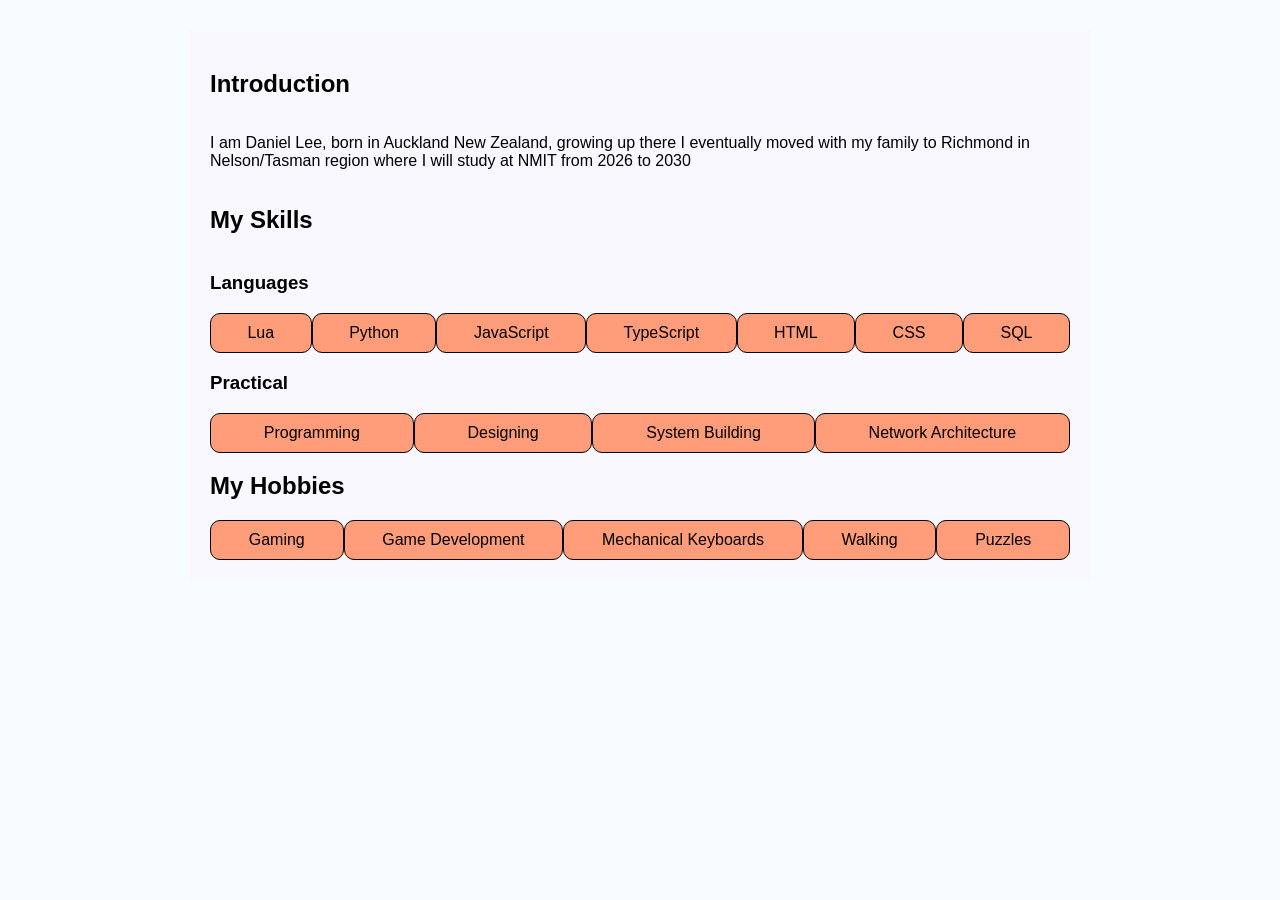
<file: components/about/about.html>
<!DOCTYPE html>

<html lang="en">
    <head>
        <meta charset="UTF-8">
        <meta name="viewport" content="width=device-width, initial-scale=1.0">
        <title>Document</title>
        <!-- Global Styling -->
        <link rel="stylesheet" href="/assets/global-styles/styling.css">
    </head>
    <body>
        <main>
            <h2>Introduction</h2>
            <p>
                I am Daniel Lee, born in Auckland New Zealand, growing up there I eventually
                moved with my family to Richmond in Nelson/Tasman region where I will study
                at NMIT from 2026 to 2030
            </p>
            <h2>My Skills</h2>
            <h3>Languages</h3>
            <div class="tag-list languages">
                <p class="tag">Lua</p>
                <p class="tag">Python</p>
                <p class="tag">JavaScript</p>
                <p class="tag">TypeScript</p>
                <p class="tag">HTML</p>
                <p class="tag">CSS</p>
                <p class="tag">SQL</p>
            </div>
            <h3>Practical</h3>
            <div class="tag-list practial-skills">
                <p class="tag">Programming</p>
                <p class="tag">Designing</p>
                <p class="tag">System Building</p>
                <p class="tag">Network Architecture</p>
            </div>
            <h2>My Hobbies</h2>
            <div class="tag-list hobbies">
                <p class="tag">Gaming</p>
                <p class="tag">Game Development</p>
                <p class="tag">Mechanical Keyboards</p>
                <p class="tag">Walking</p>
                <p class="tag">Puzzles</p>
            </div>
        </main>
    </body>
</html>
</file>
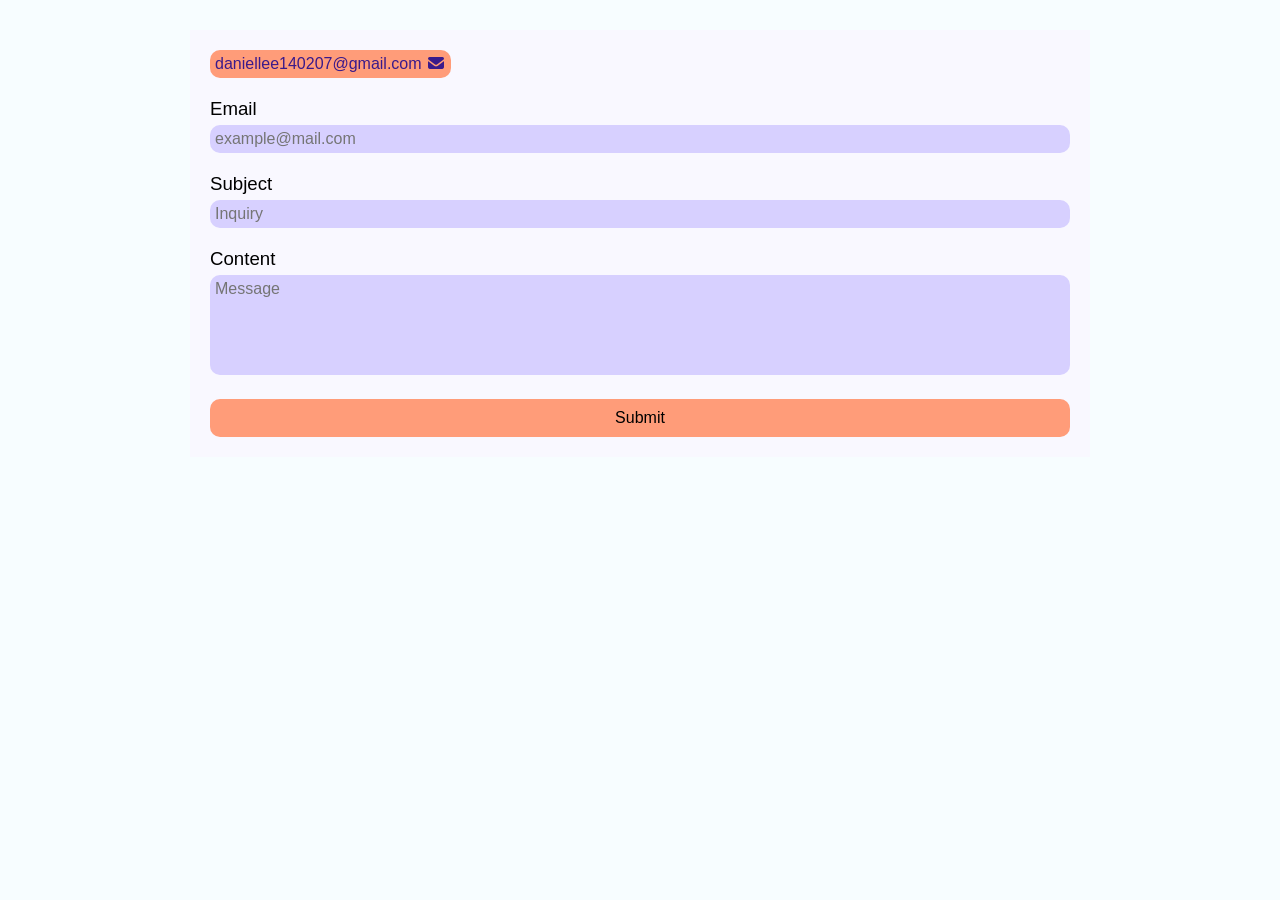
<file: components/contact/contact.html>
<!DOCTYPE html>

<html lang="en">
    <head>
        <meta charset="UTF-8">
        <meta name="viewport" content="width=device-width, initial-scale=1.0">
        <title>Document</title>
        <!-- FontAwesome Library -->
        <link rel="stylesheet" href="/assets/fontawesome/css/fontawesome.min.css">
        <link rel="stylesheet" href="/assets/fontawesome/css/brands.min.css">
        <link rel="stylesheet" href="/assets/fontawesome/css/solid.min.css">
        <!-- Component CSS -->
        <link rel="stylesheet" href="./contact.css">
        <!-- Global Styling -->
        <link rel="stylesheet" href="/assets/global-styles/styling.css">
    </head>
    <body>
        <main>
            <div class="contact-list">
                <a href="mailto:daniellee140207@gmail.com">daniellee140207@gmail.com <i class="fa-solid fa-envelope"></i></a>
                <form>
                    <label for="email">Email</label>
                    <input id="email" type="email" name="email" placeholder="example@mail.com" autocomplete="address-level1" required />
                    <label for="subject">Subject</label>
                    <input id="subject" type="text" name="subject" placeholder="Inquiry" required />
                    <label for="content">Content</label>
                    <textarea id="content" name="content" placeholder="Message" rows="5" required></textarea>
                    <input type="submit">
                </form>
            </div>
        </main>
    </body>
</html>
</file>
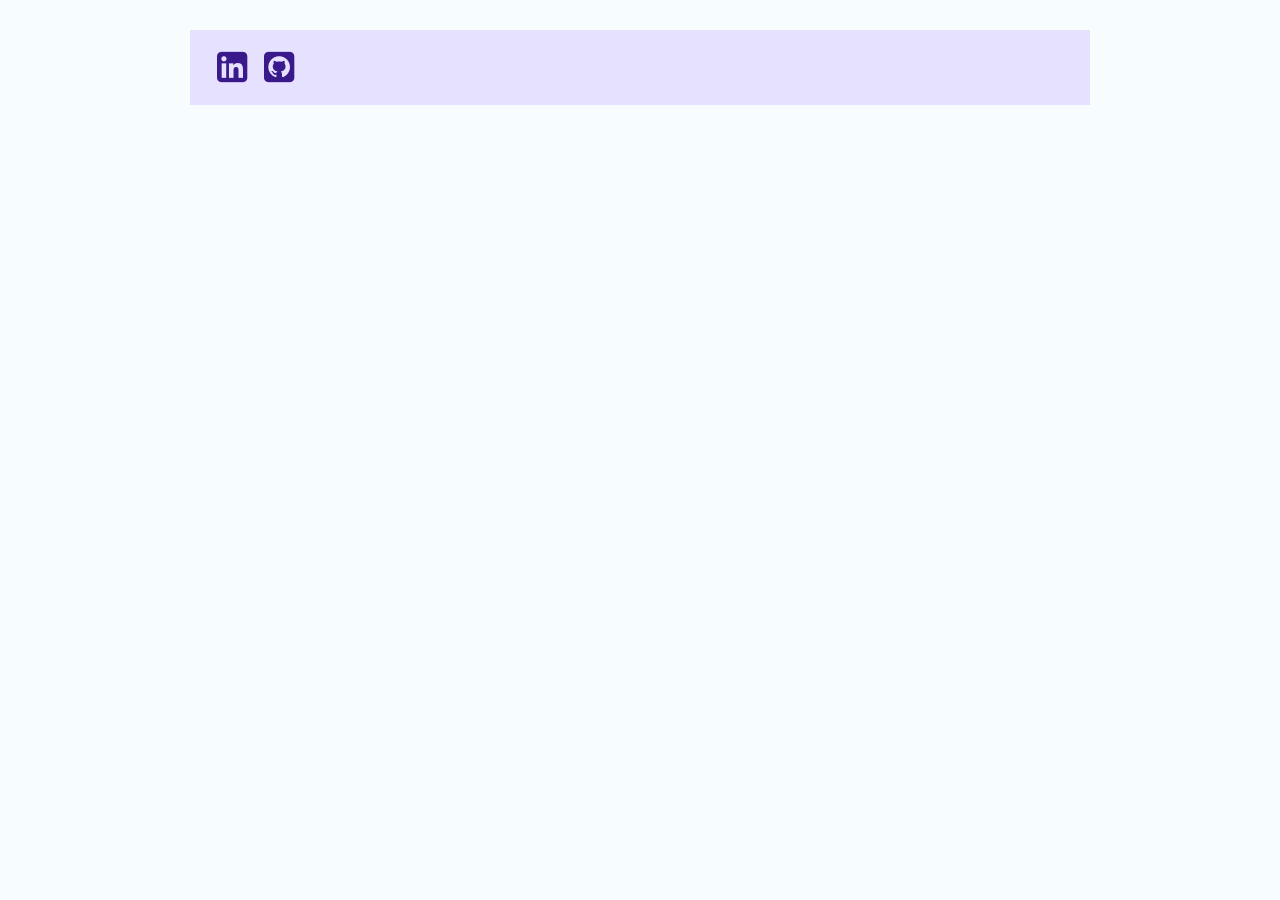
<file: components/footer/footer.html>
<!DOCTYPE html>

<html lang="en">
    <head>
        <meta charset="UTF-8">
        <meta name="viewport" content="width=device-width, initial-scale=1.0">
        <title>Document</title>
        <!-- FontAwesome Library -->
        <link rel="stylesheet" href="/assets/fontawesome/css/fontawesome.min.css">
        <link rel="stylesheet" href="/assets/fontawesome/css/brands.min.css">
        <!-- Component CSS -->
        <link rel="stylesheet" href="/components/footer/footer.css">
        <!-- Global Styling -->
        <link rel="stylesheet" href="/assets/global-styles/styling.css">
    </head>
    <body>
        <footer>
            <a href="https://www.linkedin.com/in/daniel-lee-90303b360/" class="fa-brands fa-square-linkedin" target="_blank"></a>
            <a href="https://github.com/daniel-lee3" class="fa-brands fa-square-github" target="_blank"></a>
        </footer>
    </body>
</html>
</file>
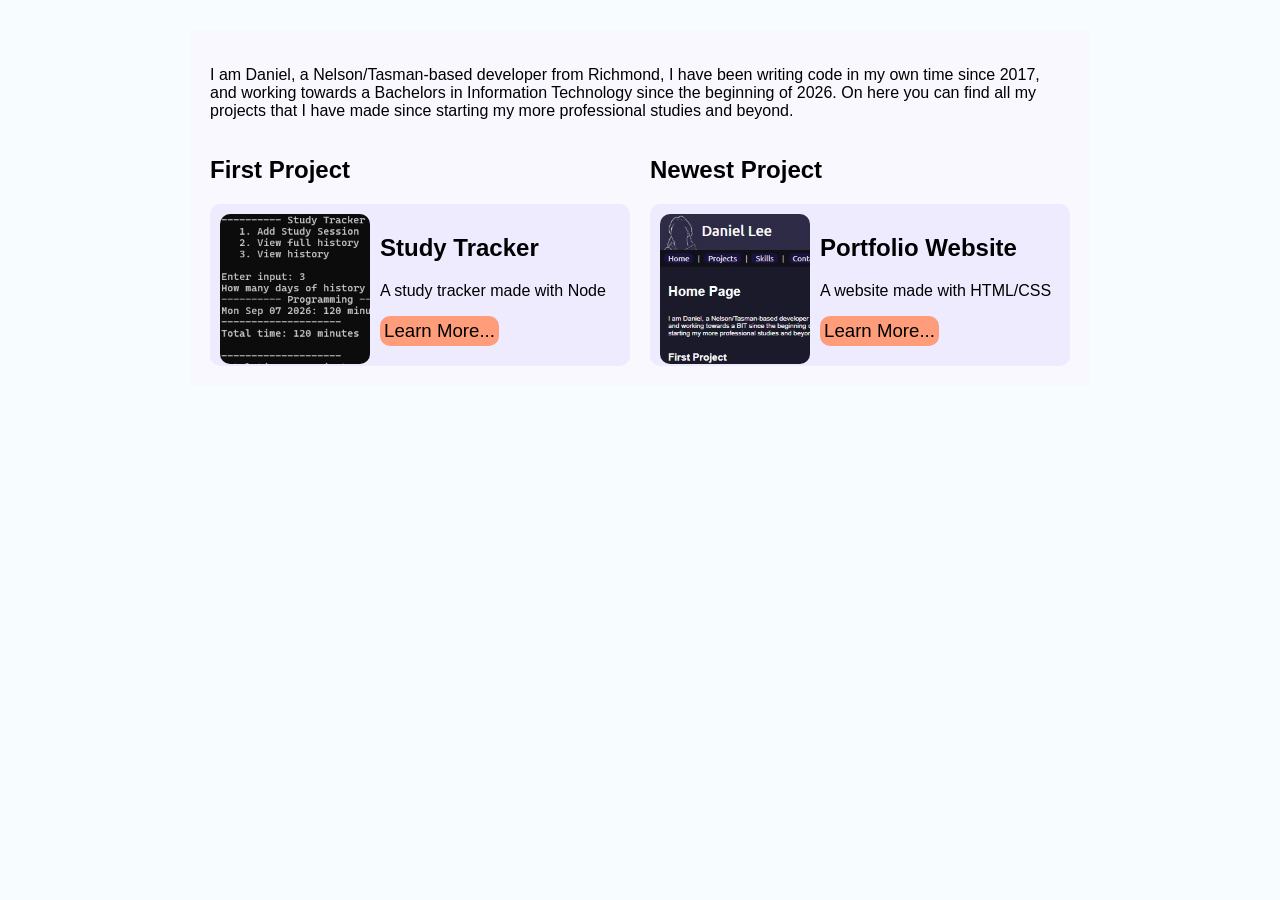
<file: components/home/home.html>
<!DOCTYPE html>
<html lang="en">
    <head>
        <meta charset="UTF-8">
        <meta name="viewport" content="width=device-width, initial-scale=1.0">
        <title>Document</title>
        <!-- Component CSS -->
        <link rel="stylesheet" href="/components/projects/projects.css">
        <!-- Global Styling -->
        <link rel="stylesheet" href="/assets/global-styles/styling.css">
    </head>
    <body>
        <main>
            <p>
                I am Daniel, a Nelson/Tasman-based developer from Richmond, I have been
                writing code in my own time since 2017, and working towards a Bachelors
                in Information Technology since the beginning of 2026. On here you can
                find all my projects that I have made since starting my more professional
                studies and beyond.
            </p>
            <div class="project-list">
                <section class="project-highlight">
                    <h2>First Project</h2>
                    <div class="project-overview">
                        <img src="/assets/images/study-tracker.webp" alt="Terminal Running Study Tracker" />
                        <h2>Study Tracker</h2>
                        <p>A study tracker made with Node</p>
                        <a href="#">Learn More...</a>
                    </div>
                </section>
                <section class="project-highlight">
                    <h2>Newest Project</h2>
                    <div class="project-overview">
                        <img src="/assets/images/portfolio.webp" alt="Screenshot of this website" />
                        <h2>Portfolio Website</h2>
                        <p>A website made with HTML/CSS</p>
                        <a href="#">Learn More...</a>
                    </div>
                </section>
            </div>
        </main>
    </body>
</html>
</file>
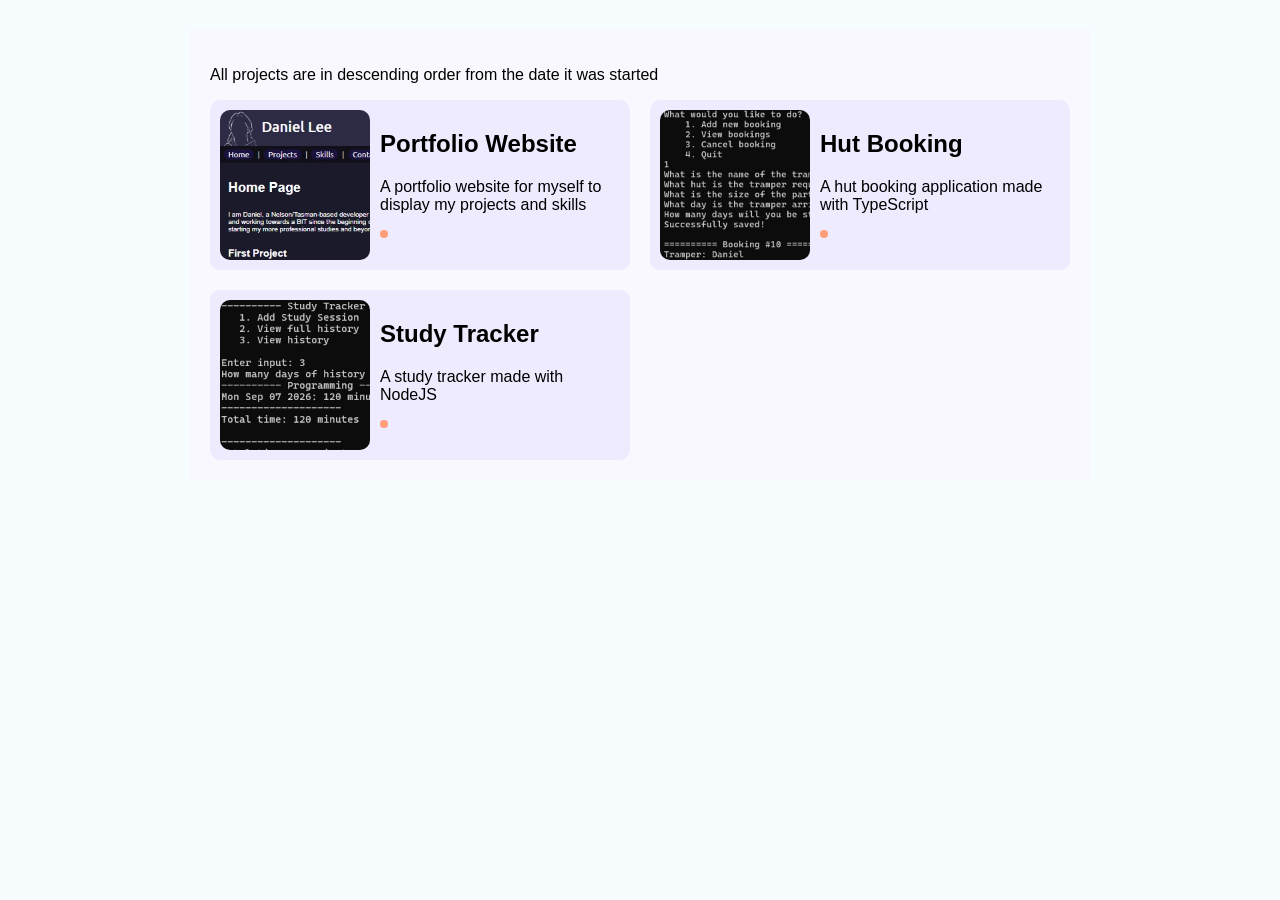
<file: components/projects/projects.html>
<!DOCTYPE html>

<html lang="en">
    <head>
        <meta charset="UTF-8">
        <meta name="viewport" content="width=device-width, initial-scale=1.0">
        <title>Document</title>
        <!-- Component CSS -->
        <link rel="stylesheet" href="/components/projects/projects.css">
        <!-- Global Styling -->
        <link rel="stylesheet" href="/assets/global-styles/styling.css">
    </head>
    <body>
        <main>
            <p>All projects are in descending order from the date it was started</p>
            <div class="project-list">
                <div class="project-overview">
                    <img src="/assets/images/portfolio.webp" alt="Screenshot of this website" />
                    <h2>Portfolio Website</h2>
                    <p>A portfolio website for myself to display my projects and skills</p>
                    <a href="https://github.com/daniel-lee3/portfolio-website/" target="_blank"><i class="fa-brands fa-github"></i></a>
                </div>
                <div class="project-overview">
                    <img src="/assets/images/hut-booking.webp" alt="Terminal Running Hut Booking" />
                    <h2>Hut Booking</h2>
                    <p>A hut booking application made with TypeScript</p>
                    <a href="https://github.com/daniel-lee3/sdv503-a3-hut-booking" target="_blank"><i class="fa-brands fa-github"></i></a>
                </div>
                <div class="project-overview">
                    <img src="/assets/images/study-tracker.webp" alt="Terminal Running Study Tracker" />
                    <h2>Study Tracker</h2>
                    <p>A study tracker made with NodeJS</p>
                    <a href="https://github.com/daniel-lee3/sdv503-a2-study-tracker-13536795" target="_blank"><i class="fa-brands fa-github"></i></a>
                </div>
            </div>
        </main>
    </body>
</html>
</file>
<file: assets/global-styles/styling.css>
@font-face {
    font-family: 'Ubuntu'; /* Name you'll use in CSS */
    src: url('/assets/fonts/Ubuntu-Regular.ttf') format('truetype');
    font-weight: 400;
    font-style: normal;
    font-display: swap;
}
@font-face {
    font-family: 'Ubuntu';
    src: url('/assets/fonts/Ubuntu-Medium.ttf') format('truetype');
    font-weight: 500;
    font-style: normal;
    font-display: swap;
}

:root {
    --max-width-size: 900px;
}

body {
    /* Webpage font */
    font-family: "Roboto", sans-serif;
    font-optical-sizing: auto;
    font-weight: 400;
    font-style: normal;
    font-variation-settings:
        "wdth" 100;
    
    max-width: var(--max-width-size);
    margin-left: auto;
    margin-right: auto;
    margin-top: 0px;
    margin-bottom: 0px;
}

a {
    transition: 
        background-color 180ms ease,
        color 180ms ease,
        scale 200ms ease;
    text-decoration: none;
}

a:hover {
    scale: 1.06;
}

a:active {
    scale: 0.9;
}

a:focus {
    border-width: 1px;
    border-style: solid;
}

main {
    display: flex;
    flex-direction: column;
    padding: 20px;
}

.tag-list {
    display: flex;
    flex-wrap: wrap;
}

.tag {
    border-width: 1px;
    border-style: solid;
    margin: 0;
    padding: 10px;
    border-radius: 10px;
    flex-grow: 1;
    text-align: center;
}

section {
    display: inline;
    width: fit-content;
    position: relative;
}

@media screen and (min-width: 900px) {
    body {
        margin-top: 30px;
        margin-bottom: 30px;
    }
}

body::after {
    /*content: "\00a9 2026 Daniel Lee";*/
}

.project-highlight {
    display: block;
    flex-shrink: 1;
    width: 400px;
    margin-right: 20px;
}

.project-highlight .project-overview {
    width: 100%;
}

@media (prefers-color-scheme: light) {
    body {
        background-color: rgb(247, 253, 255);
        color: #000;
    }

    .logo {
        content: url("/assets/images/logo-light.png");
    }

    a {
        color: #3a1a8b;
    }

    a:hover {
        color: #2a1463;
    }

    a:active {
        color: #6e4dc3;
    }

    a:focus {
        border-color: #111;
    }

    main {
        background-color: #f9f8ff;
    }

    .tag {
        background-color: #ff9c79;
    }
}

@media (prefers-color-scheme: dark) {
    body {
        background-color: #111017;
        color: #fff;
    }

    .logo {
        content: url("/assets/images/logo-dark.png");
    }

    nav {
        background-color: #111017;
        color: #ccc;
    }

    a {
        color: #eee;
    }

    a:hover {
        color: #bbb;
    }

    a:active {
        color: #888;
    }

    a:focus {
        border-color: #eee;
    }

    main {
        background-color: #1b1a2a;
    }

    .tag {
        background-color: #b65633;
    }
}
</file>
<file: components/contact/contact.css>
.contact-list {
    display: flex;
    gap: 20px;
    flex-wrap: wrap;
}

.contact-list form {
    width: 100%;
}

.contact-list label {
    font-size: 14pt;
}

.contact-list input, .contact-list textarea {
    resize: none;
    border: 0px;
    border-radius: 10px;
    width: calc(100% - 10px);
    padding: 5px;
    margin: 5px 0px 20px 0px;
    font: inherit;
    color: inherit;
}

.contact-list input[type="submit"] {
    cursor: pointer;
    width: 100%;
    padding: 10px;
    margin: 0px;
    transition: scale 200ms ease;
}

.contact-list input[type="submit"]:hover {
    scale: 1.04;
}

.contact-list input[type="submit"]:active {
    scale: 0.9;
}

.contact-list a {
    border-radius: 10px;
    padding: 5px;
}

@media (prefers-color-scheme: light) {
    .contact-list input, .contact-list textarea {
        background-color: #d7d0ff;
    }
    .contact-list input[type="submit"], .contact-list a {
        background-color: #ff9c79;
    }
}

@media (prefers-color-scheme: dark) {
    .contact-list input, .contact-list textarea {
        background-color: #272543;
    }
    .contact-list input[type="submit"], .contact-list a {
        background-color: #b65633;
    }
}
</file>
<file: components/footer/footer.css>
footer {
    padding: 20px;
}

footer a {
    font-size: 26pt;
    text-decoration: none;
}

@media (prefers-color-scheme: light) {
    footer {
        background-color: #e6e1ff;
    }
}

@media (prefers-color-scheme: dark) {
    footer {
        background-color: #2d2b45;
    }
}
</file>
<file: components/projects/projects.css>
.project-overview {
    display: block;
    width: 400px;
    flex-shrink: 1;
    border-radius: 10px;
    padding: 10px;
}

.project-overview img {
    height: 150px;
    width: 150px;
    float: left;
    border-radius: 10px;
    margin-right: 10px;
}

.project-overview a {
    display: inline-block;
    padding: 4px;
    margin-bottom: 10px;
    border-radius: 10px;
    font-size: 14pt;
}

.project-overview a:focus {
    border-width: 1px;
    border-style: solid;
}

.project-list {
    display: flex;
    flex-direction: row;
    flex-wrap: wrap;
    gap: 20px;
}

@media (prefers-color-scheme: light) {
    .project-overview {
        background-color: #eeebff;
    }

    .project-overview a {
        background-color: #ff9c79;
        color: #000;
    }

    .project-overview a:hover {
        background-color: #d69068;
    }
}

@media (prefers-color-scheme: dark) {
    .project-overview {
        background-color: #111017;
    }

    .project-overview a {
        background-color: #b65633;
        color: #fff;
    }

    .project-overview a:hover {
        background-color: rgb(91, 52, 30);
    }
}
</file>
<file: assets/fontawesome/css/brands.min.css>
/*!
 * Font Awesome Free 7.3.1 by @fontawesome - https://fontawesome.com
 * License - https://fontawesome.com/license/free (Icons: CC BY 4.0, Fonts: SIL OFL 1.1, Code: MIT License)
 * Copyright 2026 Fonticons, Inc.
 */
:root, :host {
  --fa-family-brands: 'Font Awesome 7 Brands';
  --fa-font-brands: normal 400 1em/1 var(--fa-family-brands);
}

@font-face {
  font-family: "Font Awesome 7 Brands";
  font-style: normal;
  font-weight: 400;
  font-display: block;
  src: url("../webfonts/fa-brands-400.woff2");
}
.fab,
.fa-brands,
.fa-classic.fa-brands {
  --fa-family: var(--fa-family-brands);
  --fa-style: 400;
}

.fa-firefox-browser {
  --fa: "\e007";
}

.fa-ideal {
  --fa: "\e013";
}

.fa-microblog {
  --fa: "\e01a";
}

.fa-square-pied-piper {
  --fa: "\e01e";
}

.fa-pied-piper-square {
  --fa: "\e01e";
}

.fa-unity {
  --fa: "\e049";
}

.fa-dailymotion {
  --fa: "\e052";
}

.fa-square-instagram {
  --fa: "\e055";
}

.fa-instagram-square {
  --fa: "\e055";
}

.fa-mixer {
  --fa: "\e056";
}

.fa-shopify {
  --fa: "\e057";
}

.fa-deezer {
  --fa: "\e077";
}

.fa-edge-legacy {
  --fa: "\e078";
}

.fa-google-pay {
  --fa: "\e079";
}

.fa-rust {
  --fa: "\e07a";
}

.fa-tiktok {
  --fa: "\e07b";
}

.fa-unsplash {
  --fa: "\e07c";
}

.fa-cloudflare {
  --fa: "\e07d";
}

.fa-guilded {
  --fa: "\e07e";
}

.fa-hive {
  --fa: "\e07f";
}

.fa-42-group {
  --fa: "\e080";
}

.fa-innosoft {
  --fa: "\e080";
}

.fa-instalod {
  --fa: "\e081";
}

.fa-octopus-deploy {
  --fa: "\e082";
}

.fa-perbyte {
  --fa: "\e083";
}

.fa-uncharted {
  --fa: "\e084";
}

.fa-watchman-monitoring {
  --fa: "\e087";
}

.fa-wodu {
  --fa: "\e088";
}

.fa-wirsindhandwerk {
  --fa: "\e2d0";
}

.fa-wsh {
  --fa: "\e2d0";
}

.fa-bots {
  --fa: "\e340";
}

.fa-cmplid {
  --fa: "\e360";
}

.fa-bilibili {
  --fa: "\e3d9";
}

.fa-golang {
  --fa: "\e40f";
}

.fa-pix {
  --fa: "\e43a";
}

.fa-sitrox {
  --fa: "\e44a";
}

.fa-hashnode {
  --fa: "\e499";
}

.fa-meta {
  --fa: "\e49b";
}

.fa-padlet {
  --fa: "\e4a0";
}

.fa-nfc-directional {
  --fa: "\e530";
}

.fa-nfc-symbol {
  --fa: "\e531";
}

.fa-screenpal {
  --fa: "\e570";
}

.fa-space-awesome {
  --fa: "\e5ac";
}

.fa-square-font-awesome {
  --fa: "\e5ad";
}

.fa-square-gitlab {
  --fa: "\e5ae";
}

.fa-gitlab-square {
  --fa: "\e5ae";
}

.fa-odysee {
  --fa: "\e5c6";
}

.fa-stubber {
  --fa: "\e5c7";
}

.fa-debian {
  --fa: "\e60b";
}

.fa-shoelace {
  --fa: "\e60c";
}

.fa-threads {
  --fa: "\e618";
}

.fa-square-threads {
  --fa: "\e619";
}

.fa-square-x-twitter {
  --fa: "\e61a";
}

.fa-x-twitter {
  --fa: "\e61b";
}

.fa-opensuse {
  --fa: "\e62b";
}

.fa-letterboxd {
  --fa: "\e62d";
}

.fa-square-letterboxd {
  --fa: "\e62e";
}

.fa-mintbit {
  --fa: "\e62f";
}

.fa-google-scholar {
  --fa: "\e63b";
}

.fa-brave {
  --fa: "\e63c";
}

.fa-brave-reverse {
  --fa: "\e63d";
}

.fa-pixiv {
  --fa: "\e640";
}

.fa-upwork {
  --fa: "\e641";
}

.fa-webflow {
  --fa: "\e65c";
}

.fa-signal-messenger {
  --fa: "\e663";
}

.fa-bluesky {
  --fa: "\e671";
}

.fa-jxl {
  --fa: "\e67b";
}

.fa-square-upwork {
  --fa: "\e67c";
}

.fa-web-awesome {
  --fa: "\e682";
}

.fa-square-web-awesome {
  --fa: "\e683";
}

.fa-square-web-awesome-stroke {
  --fa: "\e684";
}

.fa-dart-lang {
  --fa: "\e693";
}

.fa-flutter {
  --fa: "\e694";
}

.fa-files-pinwheel {
  --fa: "\e69f";
}

.fa-css {
  --fa: "\e6a2";
}

.fa-square-bluesky {
  --fa: "\e6a3";
}

.fa-openai {
  --fa: "\e7cf";
}

.fa-square-linkedin {
  --fa: "\e7d0";
}

.fa-cash-app {
  --fa: "\e7d4";
}

.fa-disqus {
  --fa: "\e7d5";
}

.fa-eleventy {
  --fa: "\e7d6";
}

.fa-11ty {
  --fa: "\e7d6";
}

.fa-kakao-talk {
  --fa: "\e7d7";
}

.fa-linktree {
  --fa: "\e7d8";
}

.fa-notion {
  --fa: "\e7d9";
}

.fa-pandora {
  --fa: "\e7da";
}

.fa-pixelfed {
  --fa: "\e7db";
}

.fa-tidal {
  --fa: "\e7dc";
}

.fa-vsco {
  --fa: "\e7dd";
}

.fa-w3c {
  --fa: "\e7de";
}

.fa-lumon {
  --fa: "\e7e2";
}

.fa-lumon-drop {
  --fa: "\e7e3";
}

.fa-square-figma {
  --fa: "\e7e4";
}

.fa-tex {
  --fa: "\e7ff";
}

.fa-duolingo {
  --fa: "\e812";
}

.fa-supportnow {
  --fa: "\e833";
}

.fa-tor-browser {
  --fa: "\e838";
}

.fa-typescript {
  --fa: "\e840";
}

.fa-square-deskpro {
  --fa: "\e844";
}

.fa-circle-zulip {
  --fa: "\e851";
}

.fa-julia {
  --fa: "\e852";
}

.fa-zulip {
  --fa: "\e853";
}

.fa-unison {
  --fa: "\e854";
}

.fa-board-game-geek {
  --fa: "\e855";
}

.fa-bgg {
  --fa: "\e855";
}

.fa-ko-fi {
  --fa: "\e856";
}

.fa-kubernetes {
  --fa: "\e857";
}

.fa-postgresql {
  --fa: "\e858";
}

.fa-scaleway {
  --fa: "\e859";
}

.fa-venmo {
  --fa: "\e85a";
}

.fa-venmo-v {
  --fa: "\e85b";
}

.fa-unreal-engine {
  --fa: "\e85c";
}

.fa-globaleaks {
  --fa: "\e85d";
}

.fa-solana {
  --fa: "\e85e";
}

.fa-threema {
  --fa: "\e85f";
}

.fa-forgejo {
  --fa: "\e860";
}

.fa-claude {
  --fa: "\e861";
}

.fa-gitee {
  --fa: "\e863";
}

.fa-xmpp {
  --fa: "\e864";
}

.fa-fediverse {
  --fa: "\e865";
}

.fa-tailwind-css {
  --fa: "\e866";
}

.fa-arch-linux {
  --fa: "\e867";
}

.fa-svelte {
  --fa: "\e868";
}

.fa-hugging-face {
  --fa: "\e869";
}

.fa-leetcode {
  --fa: "\e86a";
}

.fa-openstreetmap {
  --fa: "\e86b";
}

.fa-ultralytics {
  --fa: "\e86d";
}

.fa-ultralytics-hub {
  --fa: "\e86e";
}

.fa-ultralytics-yolo {
  --fa: "\e86f";
}

.fa-obsidian {
  --fa: "\e879";
}

.fa-zoom {
  --fa: "\e87b";
}

.fa-vim {
  --fa: "\e88a";
}

.fa-symfonycasts {
  --fa: "\e8ab";
}

.fa-build-awesome {
  --fa: "\e8ac";
}

.fa-codeberg {
  --fa: "\e8ad";
}

.fa-devpost {
  --fa: "\e8ae";
}

.fa-internet-archive {
  --fa: "\e8b1";
}

.fa-lets-encrypt {
  --fa: "\e8b2";
}

.fa-matrix {
  --fa: "\e8b3";
}

.fa-mattermost {
  --fa: "\e8b4";
}

.fa-nextcloud {
  --fa: "\e8b5";
}

.fa-roblox-creator-studio {
  --fa: "\e8b6";
}

.fa-square-build-awesome-stroke {
  --fa: "\e8b7";
}

.fa-substack {
  --fa: "\e8b8";
}

.fa-tesla {
  --fa: "\e8b9";
}

.fa-xrp {
  --fa: "\e8ba";
}

.fa-xrpl {
  --fa: "\e8bb";
}

.fa-youtube-shorts {
  --fa: "\e8bc";
}

.fa-ror {
  --fa: "\e8bd";
}

.fa-visual-studio {
  --fa: "\e8be";
}

.fa-dolibarr {
  --fa: "\e8bf";
}

.fa-obs-studio {
  --fa: "\e8c0";
}

.fa-storybook {
  --fa: "\e8c1";
}

.fa-a11y-project {
  --fa: "\e8c2";
}

.fa-copilot {
  --fa: "\e8c7";
}

.fa-square-twitter {
  --fa: "\f081";
}

.fa-twitter-square {
  --fa: "\f081";
}

.fa-square-facebook {
  --fa: "\f082";
}

.fa-facebook-square {
  --fa: "\f082";
}

.fa-linkedin {
  --fa: "\f08c";
}

.fa-square-github {
  --fa: "\f092";
}

.fa-github-square {
  --fa: "\f092";
}

.fa-twitter {
  --fa: "\f099";
}

.fa-facebook {
  --fa: "\f09a";
}

.fa-github {
  --fa: "\f09b";
}

.fa-pinterest {
  --fa: "\f0d2";
}

.fa-square-pinterest {
  --fa: "\f0d3";
}

.fa-pinterest-square {
  --fa: "\f0d3";
}

.fa-square-google-plus {
  --fa: "\f0d4";
}

.fa-google-plus-square {
  --fa: "\f0d4";
}

.fa-google-plus-g {
  --fa: "\f0d5";
}

.fa-linkedin-in {
  --fa: "\f0e1";
}

.fa-github-alt {
  --fa: "\f113";
}

.fa-maxcdn {
  --fa: "\f136";
}

.fa-html5 {
  --fa: "\f13b";
}

.fa-css3 {
  --fa: "\f13c";
}

.fa-btc {
  --fa: "\f15a";
}

.fa-youtube {
  --fa: "\f167";
}

.fa-xing {
  --fa: "\f168";
}

.fa-square-xing {
  --fa: "\f169";
}

.fa-xing-square {
  --fa: "\f169";
}

.fa-dropbox {
  --fa: "\f16b";
}

.fa-stack-overflow {
  --fa: "\f16c";
}

.fa-instagram {
  --fa: "\f16d";
}

.fa-flickr {
  --fa: "\f16e";
}

.fa-adn {
  --fa: "\f170";
}

.fa-bitbucket {
  --fa: "\f171";
}

.fa-tumblr {
  --fa: "\f173";
}

.fa-square-tumblr {
  --fa: "\f174";
}

.fa-tumblr-square {
  --fa: "\f174";
}

.fa-apple {
  --fa: "\f179";
}

.fa-windows {
  --fa: "\f17a";
}

.fa-android {
  --fa: "\f17b";
}

.fa-linux {
  --fa: "\f17c";
}

.fa-dribbble {
  --fa: "\f17d";
}

.fa-skype {
  --fa: "\f17e";
}

.fa-foursquare {
  --fa: "\f180";
}

.fa-trello {
  --fa: "\f181";
}

.fa-gratipay {
  --fa: "\f184";
}

.fa-vk {
  --fa: "\f189";
}

.fa-weibo {
  --fa: "\f18a";
}

.fa-renren {
  --fa: "\f18b";
}

.fa-pagelines {
  --fa: "\f18c";
}

.fa-stack-exchange {
  --fa: "\f18d";
}

.fa-square-vimeo {
  --fa: "\f194";
}

.fa-vimeo-square {
  --fa: "\f194";
}

.fa-slack {
  --fa: "\f198";
}

.fa-slack-hash {
  --fa: "\f198";
}

.fa-wordpress {
  --fa: "\f19a";
}

.fa-openid {
  --fa: "\f19b";
}

.fa-yahoo {
  --fa: "\f19e";
}

.fa-google {
  --fa: "\f1a0";
}

.fa-reddit {
  --fa: "\f1a1";
}

.fa-square-reddit {
  --fa: "\f1a2";
}

.fa-reddit-square {
  --fa: "\f1a2";
}

.fa-stumbleupon-circle {
  --fa: "\f1a3";
}

.fa-stumbleupon {
  --fa: "\f1a4";
}

.fa-delicious {
  --fa: "\f1a5";
}

.fa-digg {
  --fa: "\f1a6";
}

.fa-pied-piper-pp {
  --fa: "\f1a7";
}

.fa-pied-piper-alt {
  --fa: "\f1a8";
}

.fa-drupal {
  --fa: "\f1a9";
}

.fa-joomla {
  --fa: "\f1aa";
}

.fa-behance {
  --fa: "\f1b4";
}

.fa-square-behance {
  --fa: "\f1b5";
}

.fa-behance-square {
  --fa: "\f1b5";
}

.fa-steam {
  --fa: "\f1b6";
}

.fa-square-steam {
  --fa: "\f1b7";
}

.fa-steam-square {
  --fa: "\f1b7";
}

.fa-spotify {
  --fa: "\f1bc";
}

.fa-deviantart {
  --fa: "\f1bd";
}

.fa-soundcloud {
  --fa: "\f1be";
}

.fa-vine {
  --fa: "\f1ca";
}

.fa-codepen {
  --fa: "\f1cb";
}

.fa-jsfiddle {
  --fa: "\f1cc";
}

.fa-rebel {
  --fa: "\f1d0";
}

.fa-empire {
  --fa: "\f1d1";
}

.fa-square-git {
  --fa: "\f1d2";
}

.fa-git-square {
  --fa: "\f1d2";
}

.fa-git {
  --fa: "\f1d3";
}

.fa-hacker-news {
  --fa: "\f1d4";
}

.fa-tencent-weibo {
  --fa: "\f1d5";
}

.fa-qq {
  --fa: "\f1d6";
}

.fa-weixin {
  --fa: "\f1d7";
}

.fa-slideshare {
  --fa: "\f1e7";
}

.fa-twitch {
  --fa: "\f1e8";
}

.fa-yelp {
  --fa: "\f1e9";
}

.fa-paypal {
  --fa: "\f1ed";
}

.fa-google-wallet {
  --fa: "\f1ee";
}

.fa-cc-visa {
  --fa: "\f1f0";
}

.fa-cc-mastercard {
  --fa: "\f1f1";
}

.fa-cc-discover {
  --fa: "\f1f2";
}

.fa-cc-amex {
  --fa: "\f1f3";
}

.fa-cc-paypal {
  --fa: "\f1f4";
}

.fa-cc-stripe {
  --fa: "\f1f5";
}

.fa-lastfm {
  --fa: "\f202";
}

.fa-square-lastfm {
  --fa: "\f203";
}

.fa-lastfm-square {
  --fa: "\f203";
}

.fa-ioxhost {
  --fa: "\f208";
}

.fa-angellist {
  --fa: "\f209";
}

.fa-buysellads {
  --fa: "\f20d";
}

.fa-connectdevelop {
  --fa: "\f20e";
}

.fa-dashcube {
  --fa: "\f210";
}

.fa-forumbee {
  --fa: "\f211";
}

.fa-leanpub {
  --fa: "\f212";
}

.fa-sellsy {
  --fa: "\f213";
}

.fa-shirtsinbulk {
  --fa: "\f214";
}

.fa-simplybuilt {
  --fa: "\f215";
}

.fa-skyatlas {
  --fa: "\f216";
}

.fa-pinterest-p {
  --fa: "\f231";
}

.fa-whatsapp {
  --fa: "\f232";
}

.fa-viacoin {
  --fa: "\f237";
}

.fa-medium {
  --fa: "\f23a";
}

.fa-medium-m {
  --fa: "\f23a";
}

.fa-y-combinator {
  --fa: "\f23b";
}

.fa-optin-monster {
  --fa: "\f23c";
}

.fa-opencart {
  --fa: "\f23d";
}

.fa-expeditedssl {
  --fa: "\f23e";
}

.fa-cc-jcb {
  --fa: "\f24b";
}

.fa-cc-diners-club {
  --fa: "\f24c";
}

.fa-creative-commons {
  --fa: "\f25e";
}

.fa-gg {
  --fa: "\f260";
}

.fa-gg-circle {
  --fa: "\f261";
}

.fa-odnoklassniki {
  --fa: "\f263";
}

.fa-square-odnoklassniki {
  --fa: "\f264";
}

.fa-odnoklassniki-square {
  --fa: "\f264";
}

.fa-get-pocket {
  --fa: "\f265";
}

.fa-wikipedia-w {
  --fa: "\f266";
}

.fa-safari {
  --fa: "\f267";
}

.fa-chrome {
  --fa: "\f268";
}

.fa-firefox {
  --fa: "\f269";
}

.fa-opera {
  --fa: "\f26a";
}

.fa-internet-explorer {
  --fa: "\f26b";
}

.fa-contao {
  --fa: "\f26d";
}

.fa-500px {
  --fa: "\f26e";
}

.fa-amazon {
  --fa: "\f270";
}

.fa-houzz {
  --fa: "\f27c";
}

.fa-vimeo-v {
  --fa: "\f27d";
}

.fa-black-tie {
  --fa: "\f27e";
}

.fa-fonticons {
  --fa: "\f280";
}

.fa-reddit-alien {
  --fa: "\f281";
}

.fa-edge {
  --fa: "\f282";
}

.fa-codiepie {
  --fa: "\f284";
}

.fa-modx {
  --fa: "\f285";
}

.fa-fort-awesome {
  --fa: "\f286";
}

.fa-usb {
  --fa: "\f287";
}

.fa-product-hunt {
  --fa: "\f288";
}

.fa-mixcloud {
  --fa: "\f289";
}

.fa-scribd {
  --fa: "\f28a";
}

.fa-bluetooth {
  --fa: "\f293";
}

.fa-bluetooth-b {
  --fa: "\f294";
}

.fa-gitlab {
  --fa: "\f296";
}

.fa-wpbeginner {
  --fa: "\f297";
}

.fa-wpforms {
  --fa: "\f298";
}

.fa-envira {
  --fa: "\f299";
}

.fa-glide {
  --fa: "\f2a5";
}

.fa-glide-g {
  --fa: "\f2a6";
}

.fa-viadeo {
  --fa: "\f2a9";
}

.fa-square-viadeo {
  --fa: "\f2aa";
}

.fa-viadeo-square {
  --fa: "\f2aa";
}

.fa-snapchat {
  --fa: "\f2ab";
}

.fa-snapchat-ghost {
  --fa: "\f2ab";
}

.fa-square-snapchat {
  --fa: "\f2ad";
}

.fa-snapchat-square {
  --fa: "\f2ad";
}

.fa-pied-piper {
  --fa: "\f2ae";
}

.fa-first-order {
  --fa: "\f2b0";
}

.fa-yoast {
  --fa: "\f2b1";
}

.fa-themeisle {
  --fa: "\f2b2";
}

.fa-google-plus {
  --fa: "\f2b3";
}

.fa-font-awesome {
  --fa: "\f2b4";
}

.fa-font-awesome-flag {
  --fa: "\f2b4";
}

.fa-font-awesome-logo-full {
  --fa: "\f2b4";
}

.fa-linode {
  --fa: "\f2b8";
}

.fa-quora {
  --fa: "\f2c4";
}

.fa-free-code-camp {
  --fa: "\f2c5";
}

.fa-telegram {
  --fa: "\f2c6";
}

.fa-telegram-plane {
  --fa: "\f2c6";
}

.fa-bandcamp {
  --fa: "\f2d5";
}

.fa-grav {
  --fa: "\f2d6";
}

.fa-etsy {
  --fa: "\f2d7";
}

.fa-imdb {
  --fa: "\f2d8";
}

.fa-ravelry {
  --fa: "\f2d9";
}

.fa-sellcast {
  --fa: "\f2da";
}

.fa-superpowers {
  --fa: "\f2dd";
}

.fa-wpexplorer {
  --fa: "\f2de";
}

.fa-meetup {
  --fa: "\f2e0";
}

.fa-square-font-awesome-stroke {
  --fa: "\f35c";
}

.fa-font-awesome-alt {
  --fa: "\f35c";
}

.fa-accessible-icon {
  --fa: "\f368";
}

.fa-accusoft {
  --fa: "\f369";
}

.fa-adversal {
  --fa: "\f36a";
}

.fa-affiliatetheme {
  --fa: "\f36b";
}

.fa-algolia {
  --fa: "\f36c";
}

.fa-amilia {
  --fa: "\f36d";
}

.fa-angrycreative {
  --fa: "\f36e";
}

.fa-app-store {
  --fa: "\f36f";
}

.fa-app-store-ios {
  --fa: "\f370";
}

.fa-apper {
  --fa: "\f371";
}

.fa-asymmetrik {
  --fa: "\f372";
}

.fa-audible {
  --fa: "\f373";
}

.fa-avianex {
  --fa: "\f374";
}

.fa-aws {
  --fa: "\f375";
}

.fa-bimobject {
  --fa: "\f378";
}

.fa-bitcoin {
  --fa: "\f379";
}

.fa-bity {
  --fa: "\f37a";
}

.fa-blackberry {
  --fa: "\f37b";
}

.fa-blogger {
  --fa: "\f37c";
}

.fa-blogger-b {
  --fa: "\f37d";
}

.fa-buromobelexperte {
  --fa: "\f37f";
}

.fa-centercode {
  --fa: "\f380";
}

.fa-cloudscale {
  --fa: "\f383";
}

.fa-cloudsmith {
  --fa: "\f384";
}

.fa-cloudversify {
  --fa: "\f385";
}

.fa-cpanel {
  --fa: "\f388";
}

.fa-css3-alt {
  --fa: "\f38b";
}

.fa-cuttlefish {
  --fa: "\f38c";
}

.fa-d-and-d {
  --fa: "\f38d";
}

.fa-deploydog {
  --fa: "\f38e";
}

.fa-deskpro {
  --fa: "\f38f";
}

.fa-digital-ocean {
  --fa: "\f391";
}

.fa-discord {
  --fa: "\f392";
}

.fa-discourse {
  --fa: "\f393";
}

.fa-dochub {
  --fa: "\f394";
}

.fa-docker {
  --fa: "\f395";
}

.fa-draft2digital {
  --fa: "\f396";
}

.fa-square-dribbble {
  --fa: "\f397";
}

.fa-dribbble-square {
  --fa: "\f397";
}

.fa-dyalog {
  --fa: "\f399";
}

.fa-earlybirds {
  --fa: "\f39a";
}

.fa-erlang {
  --fa: "\f39d";
}

.fa-facebook-f {
  --fa: "\f39e";
}

.fa-facebook-messenger {
  --fa: "\f39f";
}

.fa-firstdraft {
  --fa: "\f3a1";
}

.fa-fonticons-fi {
  --fa: "\f3a2";
}

.fa-fort-awesome-alt {
  --fa: "\f3a3";
}

.fa-freebsd {
  --fa: "\f3a4";
}

.fa-gitkraken {
  --fa: "\f3a6";
}

.fa-gofore {
  --fa: "\f3a7";
}

.fa-goodreads {
  --fa: "\f3a8";
}

.fa-goodreads-g {
  --fa: "\f3a9";
}

.fa-google-drive {
  --fa: "\f3aa";
}

.fa-google-play {
  --fa: "\f3ab";
}

.fa-gripfire {
  --fa: "\f3ac";
}

.fa-grunt {
  --fa: "\f3ad";
}

.fa-gulp {
  --fa: "\f3ae";
}

.fa-square-hacker-news {
  --fa: "\f3af";
}

.fa-hacker-news-square {
  --fa: "\f3af";
}

.fa-hire-a-helper {
  --fa: "\f3b0";
}

.fa-hotjar {
  --fa: "\f3b1";
}

.fa-hubspot {
  --fa: "\f3b2";
}

.fa-itunes {
  --fa: "\f3b4";
}

.fa-itunes-note {
  --fa: "\f3b5";
}

.fa-jenkins {
  --fa: "\f3b6";
}

.fa-joget {
  --fa: "\f3b7";
}

.fa-js {
  --fa: "\f3b8";
}

.fa-square-js {
  --fa: "\f3b9";
}

.fa-js-square {
  --fa: "\f3b9";
}

.fa-keycdn {
  --fa: "\f3ba";
}

.fa-kickstarter {
  --fa: "\f3bb";
}

.fa-square-kickstarter {
  --fa: "\f3bb";
}

.fa-kickstarter-k {
  --fa: "\f3bc";
}

.fa-laravel {
  --fa: "\f3bd";
}

.fa-line {
  --fa: "\f3c0";
}

.fa-lyft {
  --fa: "\f3c3";
}

.fa-magento {
  --fa: "\f3c4";
}

.fa-medapps {
  --fa: "\f3c6";
}

.fa-medrt {
  --fa: "\f3c8";
}

.fa-microsoft {
  --fa: "\f3ca";
}

.fa-mix {
  --fa: "\f3cb";
}

.fa-mizuni {
  --fa: "\f3cc";
}

.fa-monero {
  --fa: "\f3d0";
}

.fa-napster {
  --fa: "\f3d2";
}

.fa-node-js {
  --fa: "\f3d3";
}

.fa-npm {
  --fa: "\f3d4";
}

.fa-ns8 {
  --fa: "\f3d5";
}

.fa-nutritionix {
  --fa: "\f3d6";
}

.fa-page4 {
  --fa: "\f3d7";
}

.fa-palfed {
  --fa: "\f3d8";
}

.fa-patreon {
  --fa: "\f3d9";
}

.fa-periscope {
  --fa: "\f3da";
}

.fa-phabricator {
  --fa: "\f3db";
}

.fa-phoenix-framework {
  --fa: "\f3dc";
}

.fa-playstation {
  --fa: "\f3df";
}

.fa-pushed {
  --fa: "\f3e1";
}

.fa-python {
  --fa: "\f3e2";
}

.fa-red-river {
  --fa: "\f3e3";
}

.fa-wpressr {
  --fa: "\f3e4";
}

.fa-rendact {
  --fa: "\f3e4";
}

.fa-replyd {
  --fa: "\f3e6";
}

.fa-resolving {
  --fa: "\f3e7";
}

.fa-rocketchat {
  --fa: "\f3e8";
}

.fa-rockrms {
  --fa: "\f3e9";
}

.fa-schlix {
  --fa: "\f3ea";
}

.fa-searchengin {
  --fa: "\f3eb";
}

.fa-servicestack {
  --fa: "\f3ec";
}

.fa-sistrix {
  --fa: "\f3ee";
}

.fa-speakap {
  --fa: "\f3f3";
}

.fa-staylinked {
  --fa: "\f3f5";
}

.fa-steam-symbol {
  --fa: "\f3f6";
}

.fa-sticker-mule {
  --fa: "\f3f7";
}

.fa-studiovinari {
  --fa: "\f3f8";
}

.fa-supple {
  --fa: "\f3f9";
}

.fa-uber {
  --fa: "\f402";
}

.fa-uikit {
  --fa: "\f403";
}

.fa-uniregistry {
  --fa: "\f404";
}

.fa-untappd {
  --fa: "\f405";
}

.fa-ussunnah {
  --fa: "\f407";
}

.fa-vaadin {
  --fa: "\f408";
}

.fa-viber {
  --fa: "\f409";
}

.fa-vimeo {
  --fa: "\f40a";
}

.fa-vnv {
  --fa: "\f40b";
}

.fa-square-whatsapp {
  --fa: "\f40c";
}

.fa-whatsapp-square {
  --fa: "\f40c";
}

.fa-whmcs {
  --fa: "\f40d";
}

.fa-wordpress-simple {
  --fa: "\f411";
}

.fa-xbox {
  --fa: "\f412";
}

.fa-yandex {
  --fa: "\f413";
}

.fa-yandex-international {
  --fa: "\f414";
}

.fa-apple-pay {
  --fa: "\f415";
}

.fa-cc-apple-pay {
  --fa: "\f416";
}

.fa-fly {
  --fa: "\f417";
}

.fa-node {
  --fa: "\f419";
}

.fa-osi {
  --fa: "\f41a";
}

.fa-react {
  --fa: "\f41b";
}

.fa-autoprefixer {
  --fa: "\f41c";
}

.fa-less {
  --fa: "\f41d";
}

.fa-sass {
  --fa: "\f41e";
}

.fa-vuejs {
  --fa: "\f41f";
}

.fa-angular {
  --fa: "\f420";
}

.fa-aviato {
  --fa: "\f421";
}

.fa-ember {
  --fa: "\f423";
}

.fa-gitter {
  --fa: "\f426";
}

.fa-hooli {
  --fa: "\f427";
}

.fa-strava {
  --fa: "\f428";
}

.fa-stripe {
  --fa: "\f429";
}

.fa-stripe-s {
  --fa: "\f42a";
}

.fa-typo3 {
  --fa: "\f42b";
}

.fa-amazon-pay {
  --fa: "\f42c";
}

.fa-cc-amazon-pay {
  --fa: "\f42d";
}

.fa-ethereum {
  --fa: "\f42e";
}

.fa-korvue {
  --fa: "\f42f";
}

.fa-elementor {
  --fa: "\f430";
}

.fa-square-youtube {
  --fa: "\f431";
}

.fa-youtube-square {
  --fa: "\f431";
}

.fa-flipboard {
  --fa: "\f44d";
}

.fa-hips {
  --fa: "\f452";
}

.fa-php {
  --fa: "\f457";
}

.fa-quinscape {
  --fa: "\f459";
}

.fa-readme {
  --fa: "\f4d5";
}

.fa-java {
  --fa: "\f4e4";
}

.fa-pied-piper-hat {
  --fa: "\f4e5";
}

.fa-creative-commons-by {
  --fa: "\f4e7";
}

.fa-creative-commons-nc {
  --fa: "\f4e8";
}

.fa-creative-commons-nc-eu {
  --fa: "\f4e9";
}

.fa-creative-commons-nc-jp {
  --fa: "\f4ea";
}

.fa-creative-commons-nd {
  --fa: "\f4eb";
}

.fa-creative-commons-pd {
  --fa: "\f4ec";
}

.fa-creative-commons-pd-alt {
  --fa: "\f4ed";
}

.fa-creative-commons-remix {
  --fa: "\f4ee";
}

.fa-creative-commons-sa {
  --fa: "\f4ef";
}

.fa-creative-commons-sampling {
  --fa: "\f4f0";
}

.fa-creative-commons-sampling-plus {
  --fa: "\f4f1";
}

.fa-creative-commons-share {
  --fa: "\f4f2";
}

.fa-creative-commons-zero {
  --fa: "\f4f3";
}

.fa-ebay {
  --fa: "\f4f4";
}

.fa-keybase {
  --fa: "\f4f5";
}

.fa-mastodon {
  --fa: "\f4f6";
}

.fa-r-project {
  --fa: "\f4f7";
}

.fa-researchgate {
  --fa: "\f4f8";
}

.fa-teamspeak {
  --fa: "\f4f9";
}

.fa-first-order-alt {
  --fa: "\f50a";
}

.fa-fulcrum {
  --fa: "\f50b";
}

.fa-galactic-republic {
  --fa: "\f50c";
}

.fa-galactic-senate {
  --fa: "\f50d";
}

.fa-jedi-order {
  --fa: "\f50e";
}

.fa-mandalorian {
  --fa: "\f50f";
}

.fa-old-republic {
  --fa: "\f510";
}

.fa-phoenix-squadron {
  --fa: "\f511";
}

.fa-sith {
  --fa: "\f512";
}

.fa-trade-federation {
  --fa: "\f513";
}

.fa-wolf-pack-battalion {
  --fa: "\f514";
}

.fa-hornbill {
  --fa: "\f592";
}

.fa-mailchimp {
  --fa: "\f59e";
}

.fa-megaport {
  --fa: "\f5a3";
}

.fa-nimblr {
  --fa: "\f5a8";
}

.fa-rev {
  --fa: "\f5b2";
}

.fa-shopware {
  --fa: "\f5b5";
}

.fa-squarespace {
  --fa: "\f5be";
}

.fa-themeco {
  --fa: "\f5c6";
}

.fa-weebly {
  --fa: "\f5cc";
}

.fa-wix {
  --fa: "\f5cf";
}

.fa-ello {
  --fa: "\f5f1";
}

.fa-hackerrank {
  --fa: "\f5f7";
}

.fa-kaggle {
  --fa: "\f5fa";
}

.fa-markdown {
  --fa: "\f60f";
}

.fa-neos {
  --fa: "\f612";
}

.fa-zhihu {
  --fa: "\f63f";
}

.fa-alipay {
  --fa: "\f642";
}

.fa-the-red-yeti {
  --fa: "\f69d";
}

.fa-critical-role {
  --fa: "\f6c9";
}

.fa-d-and-d-beyond {
  --fa: "\f6ca";
}

.fa-dev {
  --fa: "\f6cc";
}

.fa-fantasy-flight-games {
  --fa: "\f6dc";
}

.fa-wizards-of-the-coast {
  --fa: "\f730";
}

.fa-think-peaks {
  --fa: "\f731";
}

.fa-reacteurope {
  --fa: "\f75d";
}

.fa-artstation {
  --fa: "\f77a";
}

.fa-atlassian {
  --fa: "\f77b";
}

.fa-canadian-maple-leaf {
  --fa: "\f785";
}

.fa-centos {
  --fa: "\f789";
}

.fa-confluence {
  --fa: "\f78d";
}

.fa-dhl {
  --fa: "\f790";
}

.fa-diaspora {
  --fa: "\f791";
}

.fa-fedex {
  --fa: "\f797";
}

.fa-fedora {
  --fa: "\f798";
}

.fa-figma {
  --fa: "\f799";
}

.fa-intercom {
  --fa: "\f7af";
}

.fa-invision {
  --fa: "\f7b0";
}

.fa-jira {
  --fa: "\f7b1";
}

.fa-mendeley {
  --fa: "\f7b3";
}

.fa-raspberry-pi {
  --fa: "\f7bb";
}

.fa-redhat {
  --fa: "\f7bc";
}

.fa-sketch {
  --fa: "\f7c6";
}

.fa-sourcetree {
  --fa: "\f7d3";
}

.fa-suse {
  --fa: "\f7d6";
}

.fa-ubuntu {
  --fa: "\f7df";
}

.fa-ups {
  --fa: "\f7e0";
}

.fa-usps {
  --fa: "\f7e1";
}

.fa-yarn {
  --fa: "\f7e3";
}

.fa-airbnb {
  --fa: "\f834";
}

.fa-battle-net {
  --fa: "\f835";
}

.fa-bootstrap {
  --fa: "\f836";
}

.fa-buffer {
  --fa: "\f837";
}

.fa-chromecast {
  --fa: "\f838";
}

.fa-evernote {
  --fa: "\f839";
}

.fa-itch-io {
  --fa: "\f83a";
}

.fa-salesforce {
  --fa: "\f83b";
}

.fa-speaker-deck {
  --fa: "\f83c";
}

.fa-symfony {
  --fa: "\f83d";
}

.fa-waze {
  --fa: "\f83f";
}

.fa-yammer {
  --fa: "\f840";
}

.fa-git-alt {
  --fa: "\f841";
}

.fa-stackpath {
  --fa: "\f842";
}

.fa-cotton-bureau {
  --fa: "\f89e";
}

.fa-buy-n-large {
  --fa: "\f8a6";
}

.fa-mdb {
  --fa: "\f8ca";
}

.fa-orcid {
  --fa: "\f8d2";
}

.fa-swift {
  --fa: "\f8e1";
}

.fa-umbraco {
  --fa: "\f8e8";
}
</file>
<file: assets/fontawesome/css/solid.min.css>
/*!
 * Font Awesome Free 7.3.1 by @fontawesome - https://fontawesome.com
 * License - https://fontawesome.com/license/free (Icons: CC BY 4.0, Fonts: SIL OFL 1.1, Code: MIT License)
 * Copyright 2026 Fonticons, Inc.
 */
:root, :host {
  --fa-family-classic: 'Font Awesome 7 Free';
  --fa-font-solid: normal 900 1em/1 var(--fa-family-classic);
  /* deprecated: this older custom property will be removed next major release */
  --fa-style-family-classic: var(--fa-family-classic);
}

@font-face {
  font-family: "Font Awesome 7 Free";
  font-style: normal;
  font-weight: 900;
  font-display: block;
  src: url("../webfonts/fa-solid-900.woff2");
}
.fas {
  --fa-family: var(--fa-family-classic);
  --fa-style: 900;
}

.fa-classic {
  --fa-family: var(--fa-family-classic);
}

.fa-solid {
  --fa-style: 900;
}
</file>
